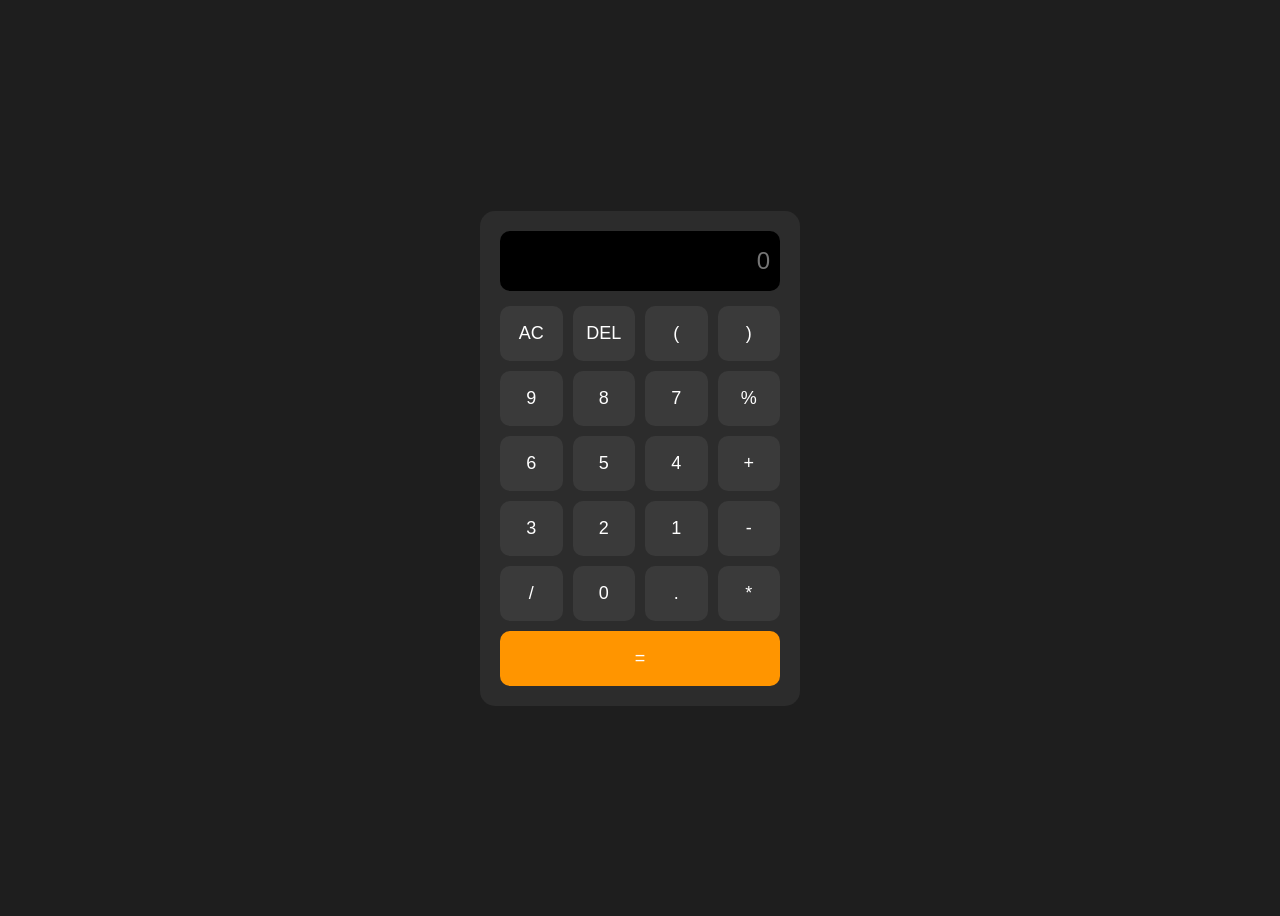
<file: index.html>
<html lang="en">
<head>
    <meta charset="UTF-8">
    <meta name="viewport" content="width=device-width, initial-scale=1.0">
    <title>Calculator by Tulika</title>
    <link rel ="stylesheet" href ="style.css">
</head>
<body>
    <div class="Calculator">
    <input type="text" placeholder="0">

    <div class="buttons">
        <button>AC</button>
        <button>DEL</button>
        <button>(</button>
        <button>)</button>

        <button>9</button>
        <button>8</button>
        <button>7</button>
        <button>%</button>

        <button>6</button>
        <button>5</button>
        <button>4</button>
        <button>+</button>

        <button>3</button>
        <button>2</button>
        <button>1</button>
        <button>-</button>

        <button>/</button>
        <button>0</button>
        <button>.</button>
        <button>*</button>

        <button class="equal">=</button>
    </div>
</div>
<script src="script.js"></script>
</body>
</body>
</html>
</file>
<file: style.css>
body {
    display: flex;
    justify-content: center;
    align-items: center;
    height: 100vh;
    background: #1e1e1e;
    font-family: Arial, sans-serif;
}

.Calculator {
    background: #2c2c2c;
    padding: 20px;
    border-radius: 15px;
    width: 280px;
}

.Calculator input {
    width: 100%;
    height: 60px;
    font-size: 24px;
    text-align: right;
    margin-bottom: 15px;
    border: none;
    border-radius: 10px;
    padding: 10px;
    background: black;
    color: white;
}


.buttons {
    display: grid;
    grid-template-columns: repeat(4, 1fr);
    gap: 10px;
}

button {
    height: 55px;
    font-size: 18px;
    border: none;
    border-radius: 10px;
    background: #3a3a3a;
    color: white;
    cursor: pointer;
}


.equal {
    grid-column: span 4;
    background: #ff9500;
}
</file>
